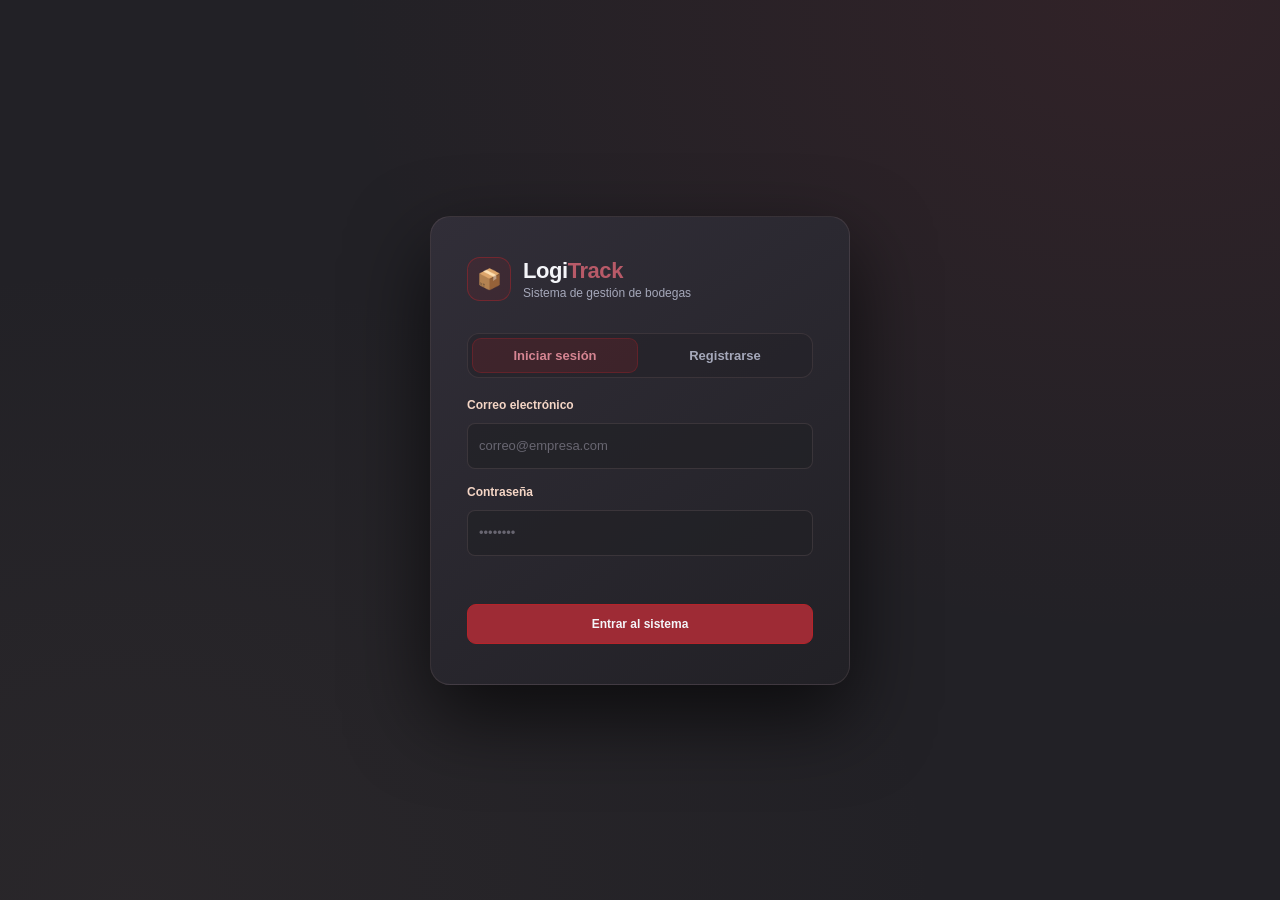
<file: Frontend/index.html>
<!DOCTYPE html>
<html lang="es">
<head>
    <meta charset="UTF-8">
    <meta name="viewport" content="width=device-width, initial-scale=1.0">
    <title>LogiTrack S.A. — Inicio de sesión</title>
    <link rel="stylesheet" href="css/styles.css">
    <style>
        /* Tabs dentro del login-card */
        .login-card .tabs { margin-bottom: 20px; }
        .login-card .tab-btn { font-size: 13px; padding: 10px 18px; }
    </style>
</head>
<body>

<div class="login-wrap">
    <div class="login-card">

        <!-- Logo -->
        <div class="login-logo">
            <div class="login-logo-mark">📦</div>
            <div>
                <div class="login-title">Logi<span>Track</span></div>
                <div class="login-sub">Sistema de gestión de bodegas</div>
            </div>
        </div>

        <!-- Tabs login / registro -->
        <div class="tabs" role="tablist">
            <button class="tab-btn active" data-tab="login"   role="tab">Iniciar sesión</button>
            <button class="tab-btn"        data-tab="registro" role="tab">Registrarse</button>
        </div>

        <!-- ── LOGIN ───────────────────────────────────── -->
        <div class="tab-panel active" id="tab-login">
            <form class="login-form" id="form-login" novalidate>

                <div class="field">
                    <label for="login-correo">Correo electrónico</label>
                    <input type="email" id="login-correo" placeholder="correo@empresa.com" autocomplete="username" required>
                </div>

                <div class="field">
                    <label for="login-pass">Contraseña</label>
                    <input type="password" id="login-pass" placeholder="••••••••" autocomplete="current-password" required>
                </div>

                <p class="feedback" id="fb-login"></p>

                <button type="submit" class="btn btn-cyan btn-full" id="btn-login">
                    Entrar al sistema
                </button>

            </form>
        </div>

        <!-- ── REGISTRO ────────────────────────────────── -->
        <div class="tab-panel" id="tab-registro">
            <form class="login-form" id="form-registro" novalidate>

                <div class="field">
                    <label for="reg-nombre">Nombre completo</label>
                    <input type="text" id="reg-nombre" placeholder="Laura Gómez" required>
                </div>

                <div class="field">
                    <label for="reg-tel">Teléfono <span style="color:var(--text-dim)">(opcional)</span></label>
                    <input type="tel" id="reg-tel" placeholder="3209876543">
                </div>

                <div class="field">
                    <label for="reg-correo">Correo electrónico</label>
                    <input type="email" id="reg-correo" placeholder="laura@empresa.com" required>
                </div>

                <div class="field">
                    <label for="reg-pass">Contraseña <span style="color:var(--text-dim)">(mín. 6 caracteres)</span></label>
                    <input type="password" id="reg-pass" placeholder="••••••••" minlength="6" required>
                </div>

                <p class="feedback" id="fb-registro"></p>

                <button type="submit" class="btn btn-cyan btn-full" id="btn-registro">
                    Crear cuenta
                </button>

                <p style="font-size:11px;color:var(--text-muted);text-align:center;margin-top:4px;">
                    Tu cuenta se creará con rol <strong style="color:var(--cyan-soft)">EMPLEADO</strong>.<br>
                    Solo el administrador puede cambiar roles.
                </p>

            </form>
        </div>

    </div>
</div>

<script src="js/api.js"></script>
<script>
    /* ── Redirigir si ya hay sesión ──────────────────────── */
    (function() {
        const u = getUsuario();
        if (u && getToken()) {
            window.location.replace(u.rol === "ADMIN" ? "views/admin.html" : "views/empleado.html");
        }
    })();

    /* ── Tabs ────────────────────────────────────────────── */
    document.querySelectorAll(".tab-btn").forEach(btn => {
        btn.addEventListener("click", () => {
            document.querySelectorAll(".tab-btn").forEach(b => b.classList.remove("active"));
            document.querySelectorAll(".tab-panel").forEach(p => p.classList.remove("active"));
            btn.classList.add("active");
            document.getElementById("tab-" + btn.dataset.tab).classList.add("active");
        });
    });

    /* ── LOGIN ───────────────────────────────────────────── */
    document.getElementById("form-login").addEventListener("submit", async e => {
        e.preventDefault();
        const fb  = document.getElementById("fb-login");
        const btn = document.getElementById("btn-login");
        const correo   = document.getElementById("login-correo").value.trim();
        const password = document.getElementById("login-pass").value;

        if (!correo || !password) {
            mostrarFeedback(fb, "Completa todos los campos.", "err"); return;
        }

        btn.disabled = true;
        fb.textContent = "Verificando...";
        fb.className = "feedback";

        try {
            const data = await Auth.login(correo, password);
            guardarSesion(data);
            fb.textContent = `Bienvenido, ${data.nombre} 👋`;
            fb.className = "feedback fb-ok";
            setTimeout(() => {
                window.location.replace(data.rol === "ADMIN" ? "views/admin.html" : "views/empleado.html");
            }, 600);
        } catch (err) {
            mostrarFeedback(fb, err.message, "err");
        } finally {
            btn.disabled = false;
        }
    });

    /* ── REGISTRO ────────────────────────────────────────── */
    document.getElementById("form-registro").addEventListener("submit", async e => {
        e.preventDefault();
        const fb  = document.getElementById("fb-registro");
        const btn = document.getElementById("btn-registro");

        const nombre   = document.getElementById("reg-nombre").value.trim();
        const telefono = document.getElementById("reg-tel").value.trim();
        const correo   = document.getElementById("reg-correo").value.trim();
        const password = document.getElementById("reg-pass").value;

        if (!nombre || !correo || !password) {
            mostrarFeedback(fb, "Nombre, correo y contraseña son obligatorios.", "err"); return;
        }
        if (password.length < 6) {
            mostrarFeedback(fb, "La contraseña debe tener al menos 6 caracteres.", "err"); return;
        }

        btn.disabled = true;
        fb.textContent = "Creando cuenta...";
        fb.className = "feedback";

        try {
            const data = await Auth.register({ nombre, telefono: telefono || null, correo, password });
            guardarSesion(data);
            fb.textContent = `Cuenta creada. Redirigiendo...`;
            fb.className = "feedback fb-ok";
            setTimeout(() => {
                window.location.replace("views/empleado.html");
            }, 700);
        } catch (err) {
            mostrarFeedback(fb, err.message, "err");
        } finally {
            btn.disabled = false;
        }
    });
</script>
</body>
</html>
</file>
<file: Frontend/css/styles.css>
/* ═══════════════════════════════════════════════════════════
   LogiTrack S.A. — Estilos globales
   Paleta extraída de la imagen de referencia:
   tonos carbón / pizarra como fondos, rojo/borgoña como
   acento principal, piel/dorado como acento secundario,
   blanco nieve para texto principal.
   ═══════════════════════════════════════════════════════════ */
:root {
    color-scheme: dark;

    /* ── Fondos ───────────────────────────────────────────── */
    --bg-deep:       #222126;   /* negro carbón — fondo body    */
    --bg-base:       #2A2730;   /* un tono más claro que el body */
    --bg-card:       #312E38;   /* tarjetas / paneles           */
    --bg-card-hover: #3A3644;   /* hover de tarjeta             */

    /* ── Bordes ───────────────────────────────────────────── */
    --border:        rgba(180, 150, 150, 0.14);
    --border-focus:  rgba(182, 36, 42, 0.60);

    /* ── Rojo / borgoña — acento principal ───────────────── */
    --red-main:      #B6242A;   /* rojo carmesí                 */
    --red-dark:      #9E2B35;   /* rojo borgoña (hover/activo)  */
    --red-soft:      #B85A68;   /* rosa malva                   */
    --red-pale:      #D68592;   /* rosa pastel                  */

    /* ── Dorado / piel — acento secundario ───────────────── */
    --gold:          #E4B363;   /* dorado pastel                */
    --gold-light:    #DFB571;   /* ámbar luz                    */
    --skin-light:    #F5D6C6;   /* piel luz                     */
    --skin-dark:     #C99E93;   /* piel sombra                  */
    --brown:         #6E5B50;   /* marrón fondo                 */

    /* ── Grises ───────────────────────────────────────────── */
    --gray-slate:    #4A464B;   /* gris pizarra                 */
    --gray-steel:    #686671;   /* gris acero                   */
    --gray-lavender: #A5A8BA;   /* gris lavanda                 */
    --gray-pearl:    #D2D4DF;   /* gris perla                   */

    /* ── Texto ────────────────────────────────────────────── */
    --text:          #F4F5F9;   /* blanco nieve                 */
    --text-muted:    #A5A8BA;   /* gris lavanda                 */
    --text-dim:      #686671;   /* gris acero                   */

    /* ── Estados / semáforo ──────────────────────────────── */
    --green:         #3DDC84;
    --amber:         #E4B363;
    --danger:        #FF6B8A;

    --shadow: 0 20px 60px rgba(0,0,0,0.5);
}

/* ── Reset ─────────────────────────────────────────────────── */
*, *::before, *::after { box-sizing: border-box; margin: 0; padding: 0; }

body {
    min-height: 100vh;
    font-family: Inter, "Segoe UI", Arial, sans-serif;
    background:
        radial-gradient(ellipse at 90% 0%,   rgba(158, 43, 53, 0.12) 0%, transparent 50%),
        radial-gradient(ellipse at 10% 100%,  rgba(110, 91, 80, 0.10) 0%, transparent 50%),
        var(--bg-deep);
    color: var(--text);
}

/* ── Header ────────────────────────────────────────────────── */
.site-header {
    position: sticky; top: 0; z-index: 100;
    height: 64px;
    padding: 0 clamp(16px, 5vw, 80px);
    display: flex; align-items: center; justify-content: space-between;
    background: rgba(34, 33, 38, 0.88);
    border-bottom: 1px solid var(--border);
    backdrop-filter: blur(14px);
}

.brand {
    display: flex; align-items: center; gap: 10px;
    text-decoration: none; color: var(--text);
    font-size: 16px; font-weight: 800; letter-spacing: 0.01em;
}

.brand-mark {
    width: 32px; height: 32px;
    display: grid; place-items: center;
    border: 1px solid rgba(182, 36, 42, 0.45);
    border-radius: 9px;
    background: rgba(182, 36, 42, 0.12);
    color: var(--red-soft);
    font-size: 15px;
}

.brand-accent { color: var(--red-soft); }

.header-right {
    display: flex; align-items: center; gap: 16px;
}

.header-user {
    font-size: 12px; color: var(--text-muted);
}

.header-user strong { color: var(--skin-light); }

.role-badge {
    padding: 3px 10px;
    border-radius: 20px;
    font-size: 10px; font-weight: 800; letter-spacing: 0.1em;
    text-transform: uppercase;
}

.role-admin    { background: rgba(228,179,99,0.12); color: var(--gold);     border: 1px solid rgba(228,179,99,0.3); }
.role-empleado { background: rgba(182,36,42,0.10);  color: var(--red-soft); border: 1px solid rgba(182,36,42,0.28); }

.btn-logout {
    padding: 7px 14px;
    border: 1px solid rgba(182, 36, 42, 0.3);
    border-radius: 8px;
    background: rgba(182, 36, 42, 0.1);
    color: var(--red-pale);
    cursor: pointer; font: inherit; font-size: 12px; font-weight: 700;
    transition: background 160ms, transform 160ms;
}
.btn-logout:hover { background: rgba(182, 36, 42, 0.22); transform: translateY(-1px); }

/* ── Shell ─────────────────────────────────────────────────── */
.page-shell {
    width: min(100% - 32px, 1100px);
    margin: 0 auto;
    padding: 48px 0 72px;
}

/* ── Intro ─────────────────────────────────────────────────── */
.eyebrow {
    font-size: 10px; font-weight: 800; letter-spacing: 0.18em;
    color: var(--red-soft); text-transform: uppercase;
}

.page-title {
    margin: 10px 0 8px;
    font-size: clamp(28px, 4.5vw, 44px);
    letter-spacing: -0.04em; line-height: 1.1;
}

.page-title span { color: var(--red-pale); }

.page-subtitle {
    font-size: 14px; color: var(--text-muted); line-height: 1.65;
    margin-bottom: 36px;
}

/* ── Section label ─────────────────────────────────────────── */
.section-label {
    font-size: 10px; font-weight: 800; letter-spacing: 0.14em;
    color: var(--text-dim); text-transform: uppercase;
    margin: 36px 0 14px;
}

/* ── Cards grid ────────────────────────────────────────────── */
.cards-grid {
    display: grid;
    grid-template-columns: repeat(auto-fill, minmax(300px, 1fr));
    gap: 16px;
}

.cards-grid-wide {
    grid-template-columns: repeat(auto-fill, minmax(380px, 1fr));
}

/* ── Card ──────────────────────────────────────────────────── */
.card {
    padding: 22px;
    border: 1px solid var(--border);
    border-radius: 16px;
    background: linear-gradient(145deg, var(--bg-card) 0%, rgba(34,33,38,0.97) 100%);
    box-shadow: var(--shadow);
    display: flex; flex-direction: column; gap: 16px;
    transition: border-color 200ms, transform 200ms;
}

.card:hover { border-color: rgba(182,36,42,0.28); transform: translateY(-2px); }

.card-header {
    display: flex; align-items: flex-start; gap: 12px;
}

.card-icon {
    width: 38px; height: 38px; flex-shrink: 0;
    display: grid; place-items: center;
    border-radius: 10px;
    font-size: 17px;
}

.icon-red    { background: rgba(182,36,42,0.12);  border: 1px solid rgba(182,36,42,0.3); }
.icon-gold   { background: rgba(228,179,99,0.12); border: 1px solid rgba(228,179,99,0.3); }
.icon-green  { background: rgba(61,220,132,0.1);  border: 1px solid rgba(61,220,132,0.22); }
.icon-skin   { background: rgba(245,214,198,0.1); border: 1px solid rgba(201,158,147,0.3); }

/* alias para compatibilidad con HTML existente */
.icon-cyan  { background: rgba(182,36,42,0.1);   border: 1px solid rgba(182,36,42,0.22); }
.icon-amber { background: rgba(228,179,99,0.1);  border: 1px solid rgba(228,179,99,0.22); }

.card-title { font-size: 15px; font-weight: 700; color: var(--text); margin-bottom: 2px; }
.card-desc  { font-size: 11px; color: var(--text-muted); line-height: 1.55; }

/* ── Form fields ───────────────────────────────────────────── */
.field { display: flex; flex-direction: column; gap: 5px; }
.field label { font-size: 11px; font-weight: 600; color: var(--skin-light); }

.field-row { display: flex; gap: 8px; }
.field-row .field { flex: 1; }

.field-grid-2 { display: grid; grid-template-columns: 1fr 1fr; gap: 8px; }

input, select, textarea {
    width: 100%;
    min-height: 40px;
    padding: 0 11px;
    border: 1px solid rgba(180,150,150,0.17);
    border-radius: 8px;
    background: rgba(34,33,38,0.7);
    color: var(--text);
    font: inherit; font-size: 12px;
    outline: none;
    transition: border-color 160ms, box-shadow 160ms;
    appearance: none;
}

input::placeholder, textarea::placeholder { color: var(--text-dim); }

input:focus, select:focus, textarea:focus {
    border-color: var(--red-main);
    box-shadow: 0 0 0 3px rgba(182,36,42,0.12);
}

textarea { min-height: 72px; padding: 9px 11px; resize: vertical; }

select option { background: var(--bg-card); color: var(--text); }

/* ── Buttons ───────────────────────────────────────────────── */
.btn {
    display: inline-flex; align-items: center; justify-content: center; gap: 7px;
    padding: 0 16px; min-height: 40px;
    border: 1px solid transparent; border-radius: 9px;
    cursor: pointer; font: inherit; font-size: 12px; font-weight: 700;
    transition: transform 160ms, background 160ms, box-shadow 160ms;
    white-space: nowrap;
}

.btn:hover   { transform: translateY(-1px); }
.btn:active  { transform: translateY(0); }
.btn:disabled { opacity: 0.5; cursor: not-allowed; transform: none; }

.btn-full { width: 100%; }

/* Botón principal — borgoña */
.btn-cyan {
    background: var(--red-dark);
    color: var(--text);
    border-color: var(--red-main);
}
.btn-cyan:hover {
    background: var(--red-main);
    box-shadow: 0 8px 24px rgba(182,36,42,0.3);
}

/* Botón secundario — pizarra */
.btn-outline {
    border-color: rgba(180,150,150,0.22);
    background: rgba(74,70,75,0.5);
    color: var(--text);
}
.btn-outline:hover { background: rgba(104,102,113,0.5); }

/* Botón dorado */
.btn-amber {
    background: rgba(228,179,99,0.14);
    color: var(--gold);
    border-color: rgba(228,179,99,0.35);
}
.btn-amber:hover { background: rgba(228,179,99,0.26); }

/* Botón verde */
.btn-green {
    background: rgba(61,220,132,0.11);
    color: var(--green);
    border-color: rgba(61,220,132,0.28);
}
.btn-green:hover { background: rgba(61,220,132,0.22); }

/* Botón rojo / peligro */
.btn-red {
    background: rgba(182,36,42,0.12);
    color: var(--red-pale);
    border-color: rgba(182,36,42,0.3);
}
.btn-red:hover { background: rgba(182,36,42,0.24); }

.btn-sm { min-height: 32px; padding: 0 10px; font-size: 11px; border-radius: 7px; }

/* ── Method badges ─────────────────────────────────────────── */
.method {
    padding: 4px 8px; border-radius: 6px;
    font-size: 9px; font-weight: 800; letter-spacing: 0.08em;
    flex-shrink: 0;
}
.m-get    { background: rgba(74,70,75,0.5);    color: var(--gray-lavender); border: 1px solid rgba(104,102,113,0.4); }
.m-post   { background: rgba(61,220,132,0.1);  color: var(--green);         border: 1px solid rgba(61,220,132,0.22); }
.m-put    { background: rgba(228,179,99,0.1);  color: var(--gold);          border: 1px solid rgba(228,179,99,0.22); }
.m-delete { background: rgba(182,36,42,0.12);  color: var(--red-pale);      border: 1px solid rgba(182,36,42,0.3); }

/* ── Feedback ──────────────────────────────────────────────── */
.feedback { font-size: 11px; min-height: 16px; color: var(--text-muted); }
.fb-ok    { color: var(--green); }
.fb-err   { color: var(--red-pale); }

/* ── Result pre ────────────────────────────────────────────── */
.result-box {
    border: 1px solid var(--border);
    border-radius: 10px;
    background: rgba(34,33,38,0.8);
    padding: 12px 14px;
    font-family: "Cascadia Code", Consolas, monospace;
    font-size: 11px; color: var(--gray-lavender);
    line-height: 1.6;
    white-space: pre-wrap; overflow-wrap: anywhere;
    max-height: 260px; overflow-y: auto;
}

/* ── Table ─────────────────────────────────────────────────── */
.table-wrap { overflow-x: auto; border-radius: 10px; border: 1px solid var(--border); }

table { width: 100%; border-collapse: collapse; white-space: nowrap; }

thead th {
    padding: 10px 14px;
    background: rgba(34,33,38,0.6);
    color: var(--skin-light);
    font-size: 10px; font-weight: 700; letter-spacing: 0.07em; text-transform: uppercase;
    border-bottom: 1px solid var(--border);
}

tbody td {
    padding: 11px 14px;
    font-size: 12px; color: var(--text);
    border-bottom: 1px solid rgba(180,150,150,0.06);
}

tbody tr:last-child td { border-bottom: 0; }
tbody tr:hover { background: rgba(182,36,42,0.04); }

.td-actions { display: flex; gap: 6px; }

.empty-row td {
    text-align: center; padding: 24px;
    color: var(--text-dim); font-size: 12px;
}

/* ── Stats strip ───────────────────────────────────────────── */
.stats-strip {
    display: flex; gap: 12px; flex-wrap: wrap;
    margin-bottom: 32px;
}

.stat-card {
    flex: 1; min-width: 140px;
    padding: 18px 20px;
    border: 1px solid var(--border);
    border-radius: 14px;
    background: linear-gradient(135deg, var(--bg-card), rgba(34,33,38,0.95));
}

.stat-label { font-size: 10px; color: var(--text-muted); text-transform: uppercase; letter-spacing: 0.1em; }
.stat-value { font-size: 28px; font-weight: 800; color: var(--red-soft); margin: 4px 0 2px; line-height: 1; }
.stat-sub   { font-size: 10px; color: var(--text-dim); }

/* ── Login page ────────────────────────────────────────────── */
.login-wrap {
    min-height: 100vh;
    display: grid; place-items: center;
    padding: 32px 16px;
}

.login-card {
    width: min(100%, 420px);
    padding: 40px 36px;
    border: 1px solid var(--border);
    border-radius: 20px;
    background: linear-gradient(145deg, var(--bg-card), rgba(34,33,38,0.98));
    box-shadow: 0 32px 80px rgba(0,0,0,0.65);
}

.login-logo {
    display: flex; align-items: center; gap: 12px;
    margin-bottom: 32px;
}

.login-logo-mark {
    width: 44px; height: 44px;
    display: grid; place-items: center;
    border: 1px solid rgba(182,36,42,0.45);
    border-radius: 13px;
    background: rgba(182,36,42,0.1);
    color: var(--red-soft);
    font-size: 20px;
}

.login-title { font-size: 22px; font-weight: 800; letter-spacing: -0.02em; }
.login-title span { color: var(--red-soft); }
.login-sub { font-size: 12px; color: var(--text-muted); margin-top: 2px; }

.login-form { display: flex; flex-direction: column; gap: 16px; }

.login-form .field label {
    font-size: 12px; font-weight: 600; color: var(--skin-light);
    margin-bottom: 6px; display: block;
}
.login-form input { min-height: 46px; font-size: 13px; }

/* ── Tabs ──────────────────────────────────────────────────── */
.tabs {
    display: flex; gap: 4px;
    padding: 4px;
    border: 1px solid var(--border);
    border-radius: 12px;
    background: rgba(34,33,38,0.5);
    margin-bottom: 24px;
    flex-wrap: wrap;
}

.tab-btn {
    flex: 1;
    padding: 9px 14px;
    border: 0; border-radius: 9px;
    background: transparent;
    color: var(--text-muted);
    cursor: pointer; font: inherit; font-size: 12px; font-weight: 600;
    transition: background 160ms, color 160ms;
    white-space: nowrap;
}

.tab-btn.active {
    background: rgba(182,36,42,0.16);
    color: var(--red-pale);
    box-shadow: inset 0 0 0 1px rgba(182,36,42,0.3);
}

.tab-panel { display: none; }
.tab-panel.active { display: block; }

/* ── Spinner ───────────────────────────────────────────────── */
@keyframes spin { to { transform: rotate(360deg); } }
.spinner {
    width: 18px; height: 18px;
    border: 2px solid rgba(182,36,42,0.2);
    border-top-color: var(--red-main);
    border-radius: 50%;
    animation: spin 0.7s linear infinite;
    display: inline-block;
}

/* ── Scrollbar ─────────────────────────────────────────────── */
::-webkit-scrollbar { width: 6px; height: 6px; }
::-webkit-scrollbar-track { background: transparent; }
::-webkit-scrollbar-thumb { background: rgba(182,36,42,0.22); border-radius: 3px; }

/* ── Responsive ────────────────────────────────────────────── */
@media (max-width: 680px) {
    .cards-grid, .cards-grid-wide { grid-template-columns: 1fr; }
    .field-grid-2 { grid-template-columns: 1fr; }
    .stats-strip  { gap: 8px; }
    .stat-card    { min-width: 120px; }
}

@media (max-width: 420px) {
    .login-card  { padding: 28px 20px; }
    .page-shell  { padding-top: 32px; }
}
</file>
